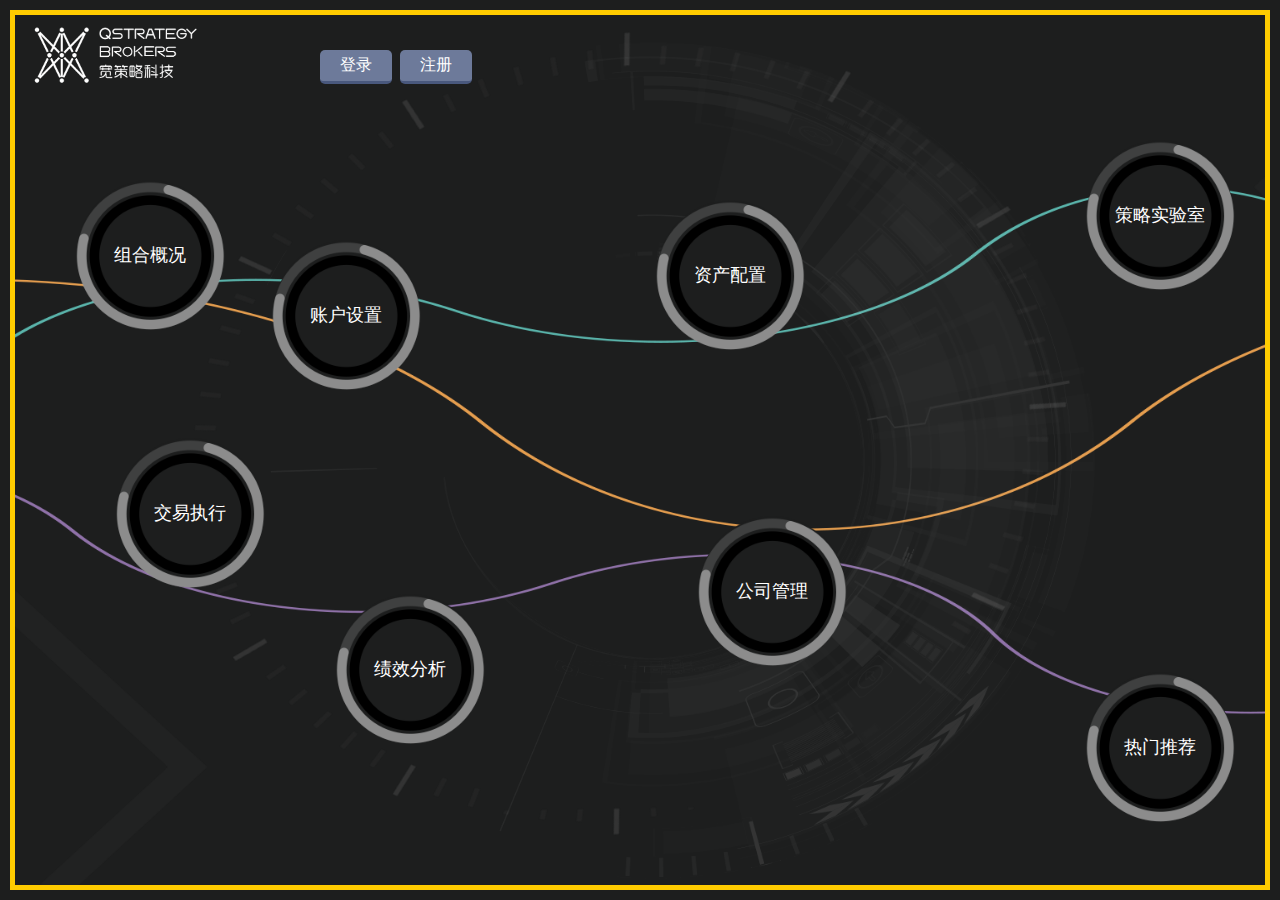
<file: index.html>
<!DOCTYPE html>
<html>
<head>
	<title></title>
	<meta charset="utf-8">
	<script type="text/javascript" src="js/jquery-2.1.4.min.js" ></script>
	<link rel="stylesheet" type="text/css" href="css/index.css">

</head>

<body>
	<div class="cont">
		<div class="cont-border">
			<div class="cont-top">
				<div class="logo">
					<a class="logoFirst" href="index.html"></a>
					
					<a class="logo-f" href="login.html">登录</a>
					<a class="logo-l"  href="regsiter.html">注册</a>
				</div>	
				<div class="main">
		            <div class="cont-bot">
		                <div class="project p1">
		                    <a href="####">组合概况</a>
		                    <i class="hover"></i>
		                </div>
		                <div class="project p2">
		                    <a href="####">账户设置</a>
		                    <i class="hover"></i>
		                </div>
		                <div class="project p3">
		                    <a href="####">资产配置</a>
		                    <i class="hover"></i>
		                </div>
		                <div class="project p4">
		                    <a href="####">策略实验室</a>
		                    <i class="hover"></i>
		                </div>
		                <div class="project p5">
		                    <a href="####">交易执行</a>
		                    <i class="hover"></i>
		                </div>
		                <div class="project p6">
		                    <a href="####">绩效分析</a>
		                    <i class="hover"></i>
		                </div>
		                <div class="project p7">
		                    <a href="####">公司管理</a>
		                    <i class="hover"></i>
		                </div>
		                <div class="project p8">
		                    <a href="####">热门推荐</a>
		                    <i class="hover"></i>
		                </div>
		            </div>
		        </div>
			</div>
		</div>
	</div>
</body>
	<script type="text/javascript">
	window.onresize=function(){
			    var Height=document.documentElement.clientHeight;  
                $('.cont').css('height',Height+'px');  
		}		
	</script>
</html>
</file>
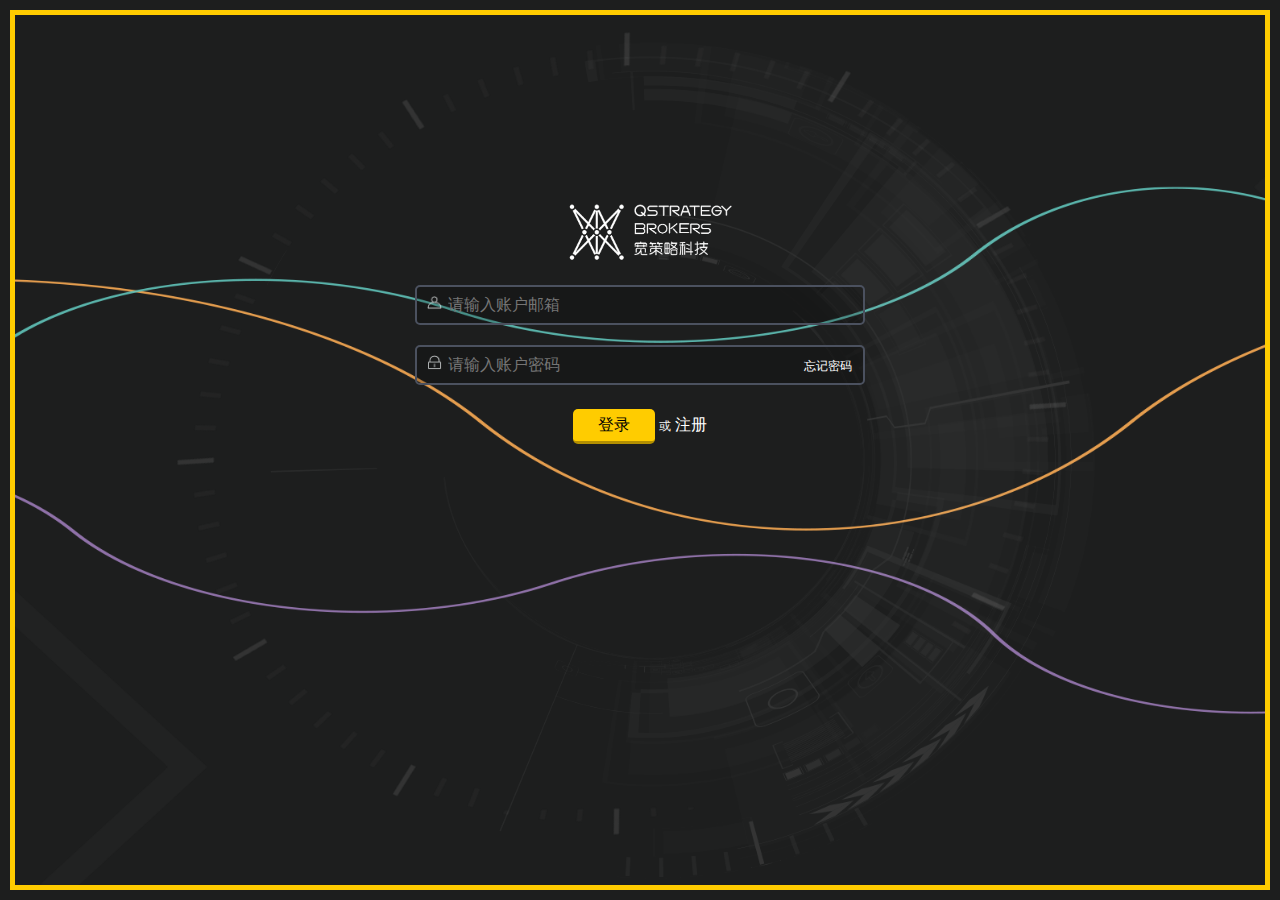
<file: login.html>
<!DOCTYPE html>
<html>
<head>
	<title></title>
	<meta charset="utf-8">
	<script type="text/javascript" src="js/jquery-2.1.4.min.js" ></script>
	<link rel="stylesheet" type="text/css" href="css/login.css">
</head>

<body>
	<div class="cont">
		<div class="cont-border clearfix">
			<div class="login">
				<div class="logo">
					<a class="logoFirst" href="index.html"></a>
				</div>
				<form class="logoForm">
					<div class="contInput">
						<i class="contInput-i1">
							<img src="img/logo1.png" style="width: 15px;height: 15px;">
						</i>
						<input type="text" name="" placeholder="请输入账户邮箱">
					</div>
					<div class="contInput">
						<i class="contInput-i2">
							<img src="img/logo2.png" style="width: 15px;height: 15px;">
						</i>
						<input type="password" name="" placeholder="请输入账户密码">
						<a href="####">忘记密码</a>
					</div>
					<div class="conLast">
						<a href="####">登录</a>
						<span>或</span>
						<a href="regsiter.html">注册</a>
					</div>
				</form>
			</div>
		</div>
	</div>
</body>
<script type="text/javascript">
	window.onresize=function(){
			    var Height=document.documentElement.clientHeight;  
                $('.cont').css('height',Height+'px');  
		}		
</script>
</html>
</file>
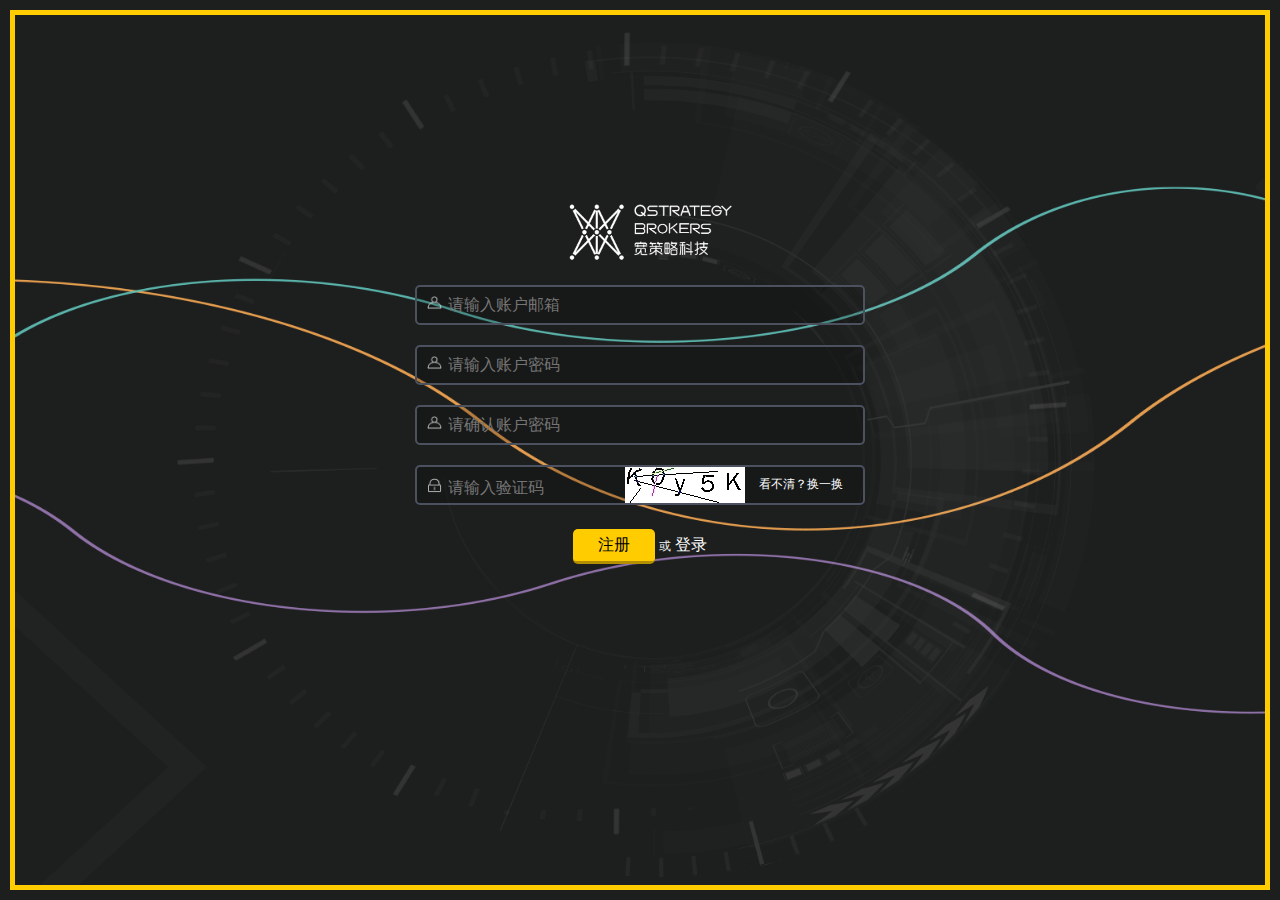
<file: regsiter.html>
<!DOCTYPE html>
<html>
<head>
	<title></title>
	<meta charset="utf-8">
	<script type="text/javascript" src="js/jquery-2.1.4.min.js" ></script>
	<link rel="stylesheet" type="text/css" href="css/regsiter.css">
</head>

<body>
	<div class="cont">
		<div class="cont-border clearfix">
			<div class="login">
				<div class="logo">
					<a class="logoFirst" href="index.html"></a>
				</div>
				<form class="logoForm">
					<div class="contInput">
						<i class="contInput-i1">
							<img src="img/logo1.png" style="width: 15px;height: 15px;">
						</i>
						<input type="text" name="" placeholder="请输入账户邮箱">
					</div>
					<div class="contInput">
						<i class="contInput-i1">
							<img src="img/logo1.png" style="width: 15px;height: 15px;">
						</i>
						<input type="text" name="" placeholder="请输入账户密码">
					</div>
					<div class="contInput">
						<i class="contInput-i1">
							<img src="img/logo1.png" style="width: 15px;height: 15px;">
						</i>
						<input type="text" name="" placeholder="请确认账户密码">
					</div>
					<div class="contInput">
						<i class="contInput-i2">
							<img src="img/logo2.png" style="width: 15px;height: 15px;vertical-align:center;">
						</i>
						<input class="LastInput" type="password" name="" placeholder="请输入验证码">
						<i  class="contInput-i3">
							
						</i>
						<a href="####">看不清？换一换</a>
					</div>
					<div class="conLast">
						<a href="####">注册</a>
						<span>或</span>
						<a href="login.html">登录</a>
					</div>
				</form>
			</div>
		</div>
	</div>
</body>
<script type="text/javascript">
	window.onresize=function(){
			    var Height=document.documentElement.clientHeight;  
                $('.cont').css('height',Height+'px');  
		}		
</script>
</html>
</file>
<file: css/index.css>
/*  reset css */

html, body, div, span, object, iframe,
h1, h2, h3, h4, h5, h6, p, blockquote, pre,
abbr, address, cite, code,
del, dfn, em, img, ins, kbd, q, samp,
small, strong, sub, sup, var,
b, i,
dl, dt, dd, ol, ul, li,
fieldset, form, label, legend,
table, caption, tbody, tfoot, thead, tr, th, td,
article, aside, canvas, details, figcaption, figure,
footer, header,  menu, nav, section, summary,
time, mark, audio, video {
    margin:0;
    padding:0;
    border:0;
    outline:0;
    vertical-align:baseline;
    background:transparent;
    font-family:'微软雅黑',"Microsoft YaHei","MicrosoftJhengHei",  "Arial", Lato, "Helvetic Neue",'Icons',"Hiragino Sans GB", "microsoft yahei", arial, sans-serif !important;
}
ul {
	list-style: none;
}

a{
	text-decoration: none;
}

div {
	box-sizing: border-box;
	-webkit-box-sizing: border-box;
}
body,html{
	height: 100%;
	width: 100%;
	overflow:hidden;
}

/*clearfix*/

.clearfix:after {
	content: " ";
	display: block;
	clear: both;
	height: 0;
}

.clearfix {
	zoom: 1;
}

.cont {
    width: 100%;
    height: 100%;
    padding: 10px;
    background: #1d1e1e;
    
}

.cont-border {
	height: 100%;
	width: 100%;
	background: url(../img/index.png) center center no-repeat;
	background-size: cover;
	border: 5px solid #ffcc00;
	overflow-x:hidden;
}

.cont-top {
	width: 100%;
	height: 80px;
}

.logo {
	width: 100%;
	height: 65px;
	
}

.main {
	width: 100%;
	height: 100%;
	position: absolute;
	top: 0;
	padding-top: 120px;
	z-index: 1;
}

.cont-bot {
	width: 100%;
	height: 100%;
	position: relative;
}

.cont-bot .project {
	width: 180px;
	height: 180px;
	background: url(../img/bac.png) no-repeat;
	position: absolute;
	font-size: 22px;
	cursor: pointer;
}

.cont-bot .project.p1 {
	left: 60px;
	top: 60px;
}

.cont-bot .project.p2 {
	left: 20%;
	top: 120px;
}

.cont-bot .project.p3 {
	left: 50%;
	top: 80px;
}

.cont-bot .project.p4 {
	right: 60px;
	top: 20px;
}

.cont-bot .project.p5 {
	left: 100px;
	bottom: 40%;
}

.cont-bot .project.p6 {
	left: 25%;
	bottom: 20%;
}

.cont-bot .project.p7 {
	right: 35%;
	bottom: 30%;
}

.cont-bot .project.p8 {
	right: 60px;
	bottom: 10%;
}

.cont-bot .project a {
	width: 180px;
	height: 180px;
	display: block;
	text-align: center;
	line-height: 180px;
	position: absolute;
	top: 0;
	left: 0;
	color: #fff;
	z-index: 10;
}

.cont-bot .project .hover {
	width: 250px;
	height: 250px;
	background: url(../img/hover.png);
	position: absolute;
	top: -17px;
	left: -46px;
	display: none;
	z-index: 10;
}

.cont-bot .project:hover .hover{
	display: block;
}
.logo .logo-f,.logo .logo-l{
	display: inline-block;
	padding: 5px 20px;
    border-radius: 5px;
    background: #6d7a9a;
    text-align: center;
    border-bottom: 3px solid #49587d;
    cursor: pointer;
    position: absolute;
    color: #fff;
    z-index: 10;
}
.logoFirst{
	margin-top: 8px;
	margin-left: 10px;
	width: 180px;
    height: 65px;
    display: inline-block;
    vertical-align: top;
	background: url(../img/logo.png) no-repeat;
	background-size: cover;
	cursor: pointer;
}
.logo a:hover{
	background: #49587d;
}
.logo-f{
	top: 50px;
	left: 320px;
}
.logo-l{
	top: 50px;
	left: 400px;
}
@media screen and (max-width: 1280px){
.cont-bot .project {
    width: 150px;
    height: 150px;
    background-size: 150px 150px;
    font-size: 18px;
}
.cont-bot .project a{
    width: 150px;
    height: 150px;
    line-height: 150px;

}
.cont-bot .project .hover{

    width: 220px;
    height: 220px;
    background-size: 220px 220px;
    left: -43px;
    top: -20px;
}


}
</file>
<file: css/login.css>
/*  reset css */

html, body, div, span, object, iframe,
h1, h2, h3, h4, h5, h6, p, blockquote, pre,
abbr, address, cite, code,
del, dfn, em, img, ins, kbd, q, samp,
small, strong, sub, sup, var,
b, i,
dl, dt, dd, ol, ul, li,
fieldset, form, label, legend,
table, caption, tbody, tfoot, thead, tr, th, td,
article, aside, canvas, details, figcaption, figure,
footer, header,  menu, nav, section, summary,
time, mark, audio, video {
    margin:0;
    padding:0;
    border:0;
    outline:0;
    vertical-align:baseline;
    background:transparent;
    font-family:'微软雅黑',"Microsoft YaHei","MicrosoftJhengHei",  "Arial", Lato, "Helvetic Neue",'Icons',"Hiragino Sans GB", "microsoft yahei", arial, sans-serif !important;
}
ul {
    list-style: none;
}

div {
	box-sizing: border-box;
    -webkit-box-sizing: border-box;
}
body,html{
    height: 100%;
    width: 100%;
}
a{
    text-decoration:none;
}
/*clearfix*/

.clearfix:after {
    content: " ";
    display: block;
    clear: both;
    height: 0;
}
.clearfix {

    zoom: 1;
}
.cont{
    height: 100%;
    width: 100%;
    background: #1d1e1e;
    padding: 10px;
}
.cont-border{
    height: 100%;
    width: 100%;
    background: url(../img/index.png) center center no-repeat;
    background-size:cover; 
    position: relative;
    border: 5px solid #ffcc00;
    
}
.login{
    /*background: red;*/
    width: 500px;
    height: 500px;
    margin-left: -250px;
    margin-top: -250px;
    position: absolute;
    left: 50%;
    top: 50%;
    text-align: center;
}
.logo{
    width: 180px;
    height: 65px;
    margin-left: 170px;
    margin-bottom: 20px;
}
.contInput{
    margin-bottom: 20px;
    width: 90%;
    height: 40px;
    line-height: 35px;
    display: inline-block;
    vertical-align: top;
    background: rgba(0,0,0,.2);
    border: 2px solid #4b515f;
    color: #fff;
    padding-left: 10px;
    border-radius: 5px;
    text-align: left;
}
.logoForm input{
    width: 80%;
    color: #fff;
    font-size: 16px;
    background: none;
    border: none;
    outline: none;
}
.contInput-i1{
    display: inline-block;
    width: 15px;
    height: 15px;
    background: url(../img/logo1.png);
    z-index: 100;
}
.contInput-i2{
    display: inline-block;
    width: 15px;
    height: 15px;
    background: url(../img/logo2.png);
}
.contInput a{
    font-size: 12px;
    color: #fff;
}
.conLast{
    width: 100%;
    height: 40px;
    line-height: 40px;
}
.conLast a:first-child{
    display: inline-block;
    padding: 1px 25px;
    border-radius: 5px;
    font-size: 16px;
    color: #000;
    line-height: 30px;
    border-bottom: 3px solid #b38f01;
    background: #ffcc00;
}
.conLast span{
    font-size: 12px;
    color: #f1f1f1;
}
.conLast a:last-child{
    color: #fff;
}
.logoFirst{

    width: 180px;
    height: 65px;
    display: inline-block;
    vertical-align: top;
    background: url(../img/logo.png) no-repeat;
    background-size: cover;
    cursor: pointer;
}
</file>
<file: css/regsiter.css>
/*  reset css */

html, body, div, span, object, iframe,
h1, h2, h3, h4, h5, h6, p, blockquote, pre,
abbr, address, cite, code,
del, dfn, em, img, ins, kbd, q, samp,
small, strong, sub, sup, var,
b, i,
dl, dt, dd, ol, ul, li,
fieldset, form, label, legend,
table, caption, tbody, tfoot, thead, tr, th, td,
article, aside, canvas, details, figcaption, figure,
footer, header,  menu, nav, section, summary,
time, mark, audio, video {
    margin:0;
    padding:0;
    border:0;
    outline:0;
    vertical-align:baseline;
    background:transparent;
    font-family:'微软雅黑',"Microsoft YaHei","MicrosoftJhengHei",  "Arial", Lato, "Helvetic Neue",'Icons',"Hiragino Sans GB", "microsoft yahei", arial, sans-serif !important;
}
ul {
    list-style: none;
}

div {
	box-sizing: border-box;
    -webkit-box-sizing: border-box;
}
body,html{
    height: 100%;
    width: 100%;
}
a{
    text-decoration:none;
}
/*clearfix*/

.clearfix:after {
    content: " ";
    display: block;
    clear: both;
    height: 0;
}
.clearfix {

    zoom: 1;
}
.cont{
    height: 100%;
    width: 100%;
    background: #1d1e1e;
    padding: 10px;
}
.cont-border{
    height: 100%;
    width: 100%;
    background: url(../img/index.png) center center no-repeat;
    background-size:cover; 
    position: relative;
    border: 5px solid #ffcc00;
    
}
.login{
    /*background: red;*/
    width: 500px;
    height: 500px;
    margin-left: -250px;
    margin-top: -250px;
    position: absolute;
    left: 50%;
    top: 50%;
    text-align: center;
}
/*@media screen and (max-width: 1280px){
    .login {
        width: 300px;
        height: 300px;
        margin-left: -150px;
        margin-top: -150px;
    }
    .login .logo{

    margin-left: 60px;

    }
}*/
.logoFirst{

    width: 180px;
    height: 65px;
    display: inline-block;
    vertical-align: top;
    background: url(../img/logo.png) no-repeat;
    background-size: cover;
    cursor: pointer;
}
.logo{
    width: 180px;
    height: 65px;
    margin-left: 170px;
    margin-bottom: 20px;
}
.contInput{
    margin-bottom: 20px;
    width: 90%;
    height: 40px;
    line-height: 35px;
    display: inline-block;
    vertical-align: top;
    background: rgba(0,0,0,.2);
    border: 2px solid #4b515f;
    color: #fff;
    padding-left: 10px;
    border-radius: 5px;
    text-align: left;
    position: relative;
}
.logoForm input{
    width: 80%;
    color: #fff;
    font-size: 16px;
    background: none;
    border: none;
    outline: none;
}
.logoForm .LastInput{
    width: 40%;
}
.contInput-i1{
    display: inline-block;
    width: 15px;
    height: 15px;
    background: url(../img/logo1.png);
    z-index: 100;
}
.contInput-i2{
    display: inline-block;
    width: 15px;
    height: 15px;
    background: url(../img/logo2.png);

}
.contInput-i3{
    position: absolute;
    width: 140px;
    height: 36px;
    background: url(../img/mark.png) no-repeat;
}
.contInput a{
    font-size: 12px;
    color: #fff;
    float: right;
    margin-right: 20px;
}
.conLast{
    width: 100%;
    height: 40px;
    line-height: 40px;
}
.conLast a:first-child{
    display: inline-block;
    padding: 1px 25px;
    border-radius: 5px;
    font-size: 16px;
    color: #000;
    line-height: 30px;
    border-bottom: 3px solid #b38f01;
    background: #ffcc00;
}
.conLast span{
    font-size: 12px;
    color: #f1f1f1;
}
.conLast a:last-child{
    color: #fff;
}
.LastInput{
    display: inline-block;
    height: 40px;

}
</file>
